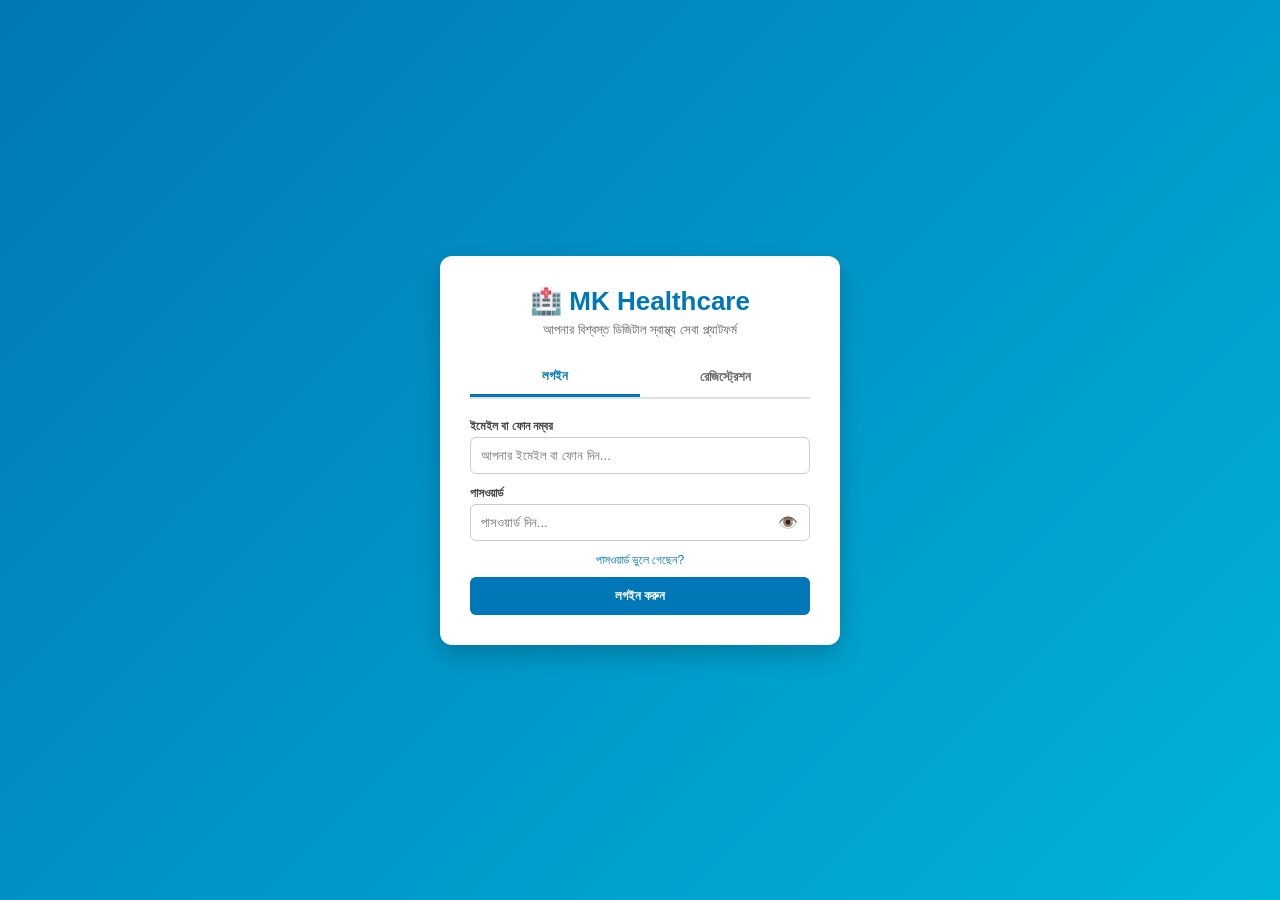
<file: index.html>
<!DOCTYPE html>
<html lang="bn">
<head>
    <meta charset="UTF-8">
    <meta name="viewport" content="width=device-width, initial-scale=1.0">
    <title>লগইন ও রেজিস্ট্রেশন - MK Healthcare</title>
    <link rel="stylesheet" href="style.css">
</head>
<body class="auth-body">
    <div class="auth-container">
        <div class="brand-title">🏥 MK Healthcare</div>
        <div class="brand-subtitle">আপনার বিশ্বস্ত ডিজিটাল স্বাস্থ্য সেবা প্ল্যাটফর্ম</div>

        <div class="tab-buttons">
            <button class="tab-btn active" onclick="switchTab('login')">লগইন</button>
            <button class="tab-btn" onclick="switchTab('register')">রেজিস্ট্রেশন</button>
        </div>

        <!-- লগইন ফর্ম -->
        <form id="loginForm" onsubmit="handleLogin(event)">
            <div class="form-group">
                <label>ইমেইল বা ফোন নম্বর</label>
                <input type="text" id="loginEmail" placeholder="আপনার ইমেইল বা ফোন দিন..." required>
            </div>
            <div class="form-group">
                <label>পাসওয়ার্ড</label>
                <div class="password-wrapper">
                    <input type="password" id="loginPassword" placeholder="পাসওয়ার্ড দিন..." required>
                    <span class="toggle-password" onclick="togglePasswordVisibility('loginPassword', this)">👁️</span>
                </div>
            </div>
            <div class="forgot-link" onclick="showForgotModal()">পাসওয়ার্ড ভুলে গেছেন?</div>
            <button type="auth-btn" class="auth-btn" style="width:100%;">লগইন করুন</button>
        </form>

        <!-- রেজিস্ট্রেশন ফর্ম (৬৪ জেলা ও ডাইনামিক উপজেলা ড্রপডাউন সহ) -->
        <form id="registerForm" onsubmit="handleRegister(event)" style="display: none;">
            <div class="form-group">
                <label>পূর্ণ নাম</label>
                <input type="text" id="regName" placeholder="আপনার নাম লিখুন..." required>
            </div>
            <div class="form-group">
                <label>ইমেইল বা ফোন নম্বর</label>
                <input type="text" id="regEmail" placeholder="ইমেইল বা ফোন দিন..." required>
            </div>
            
            <!-- ৬৪ জেলার সিলেক্ট ড্রপডাউন -->
            <div class="form-group">
                <label>জেলা নির্বাচন করুন (৬৪ জেলা)</label>
                <select id="regDistrict" onchange="loadUpazilas()" required>
                    <option value="">জেলা নির্বাচন করুন...</option>
                </select>
            </div>

            <!-- ডাইনামিক উপজেলা সিলেক্ট ড্রপডাউন -->
            <div class="form-group">
                <label>উপজেলা / থানা নির্বাচন করুন</label>
                <select id="regUpazila" required>
                    <option value="">প্রথমে জেলা নির্বাচন করুন...</option>
                </select>
            </div>

            <div class="form-group">
                <label>বয়স</label>
                <input type="number" id="regAge" placeholder="আপনার বয়স লিখুন..." min="0" max="120" required>
            </div>
            <div class="form-group">
                <label>পাসওয়ার্ড</label>
                <div class="password-wrapper">
                    <input type="password" id="regPassword" placeholder="শক্তিশালী পাসওয়ার্ড দিন..." required>
                    <span class="toggle-password" onclick="togglePasswordVisibility('regPassword', this)">👁️</span>
                </div>
            </div>
            <button type="submit" class="auth-btn register-submit">রেজিস্ট্রেশন সম্পন্ন করুন</button>
        </form>
    </div>

    <!-- পাসওয়ার্ড রিকভারি মোডাল -->
    <div id="forgotModal" class="modal" style="display:none;">
        <div class="modal-content">
            <h3 style="color:#0077b6; margin-top:0;">🔐 পাসওয়ার্ড পুনরুদ্ধার</h3>
            <p style="font-size:13px; color:#666;">আপনার রেজিস্টার্ড ইমেইল বা ফোন নম্বরটি লিখুন:</p>
            <input type="text" id="forgotInput" placeholder="ইমেইল বা ফোন...">
            <button onclick="resetPassword()" class="auth-btn" style="margin-top:12px;">রিসেট করুন</button>
            <button onclick="closeForgotModal()" class="auth-btn" style="background:#d90429; margin-top:8px;">বাতিল</button>
        </div>
    </div>

    <!-- ডেটা ফাইল ও স্ক্রিপ্ট -->
    <script src="bangladesh-geo-data.js"></script>
    <script src="script.js"></script>
</body>
</html>
</file>
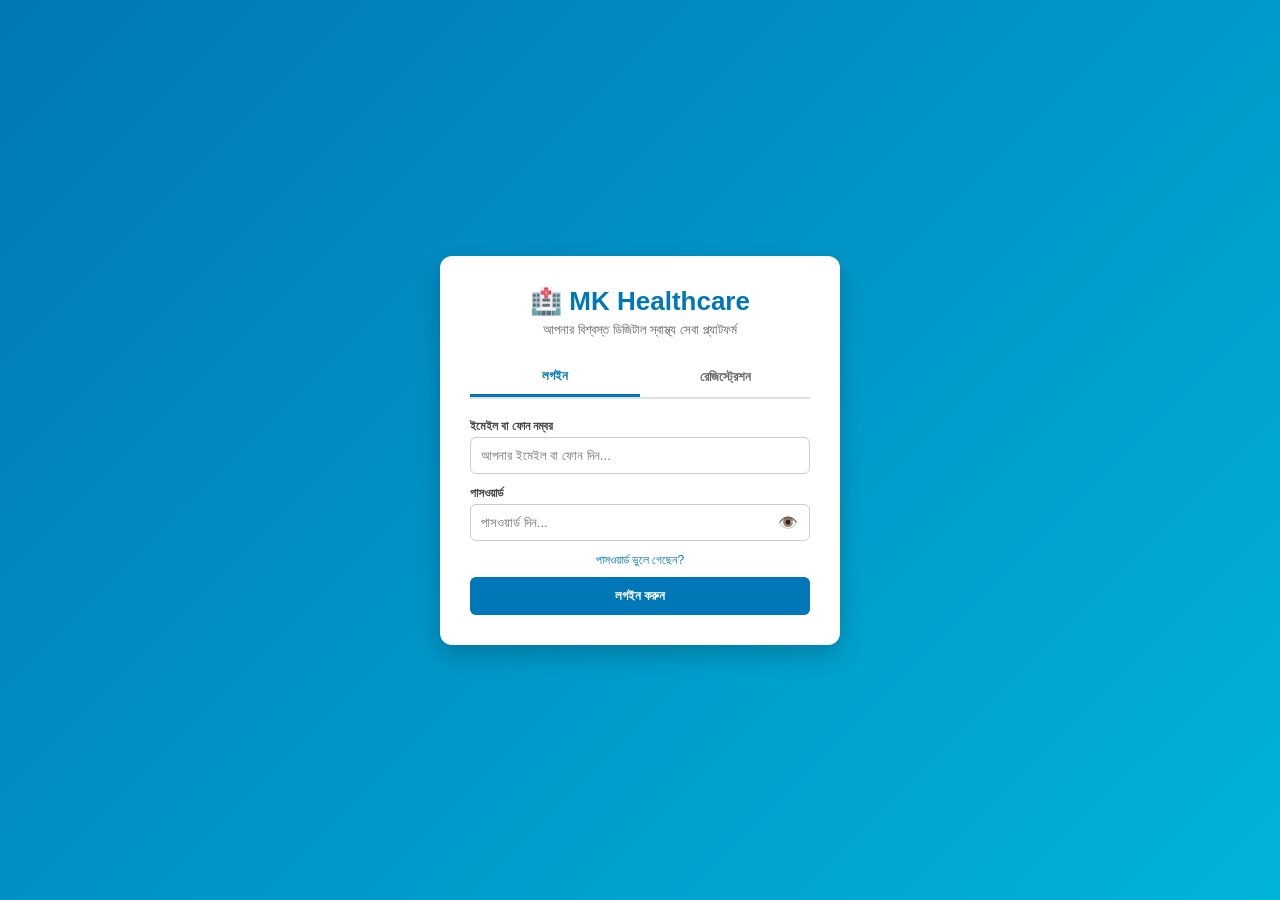
<file: dashboard.html>
<!DOCTYPE html>
<html lang="bn">
<head>
    <meta charset="UTF-8">
    <meta name="viewport" content="width=device-width, initial-scale=1.0">
    <title>ড্যাশবোর্ড - MK Healthcare</title>
    <link rel="stylesheet" href="style.css">
</head>
<body class="dash-body">
    <header class="main-header">
        <div class="logo-area">
            <h1>🏥 MK Healthcare</h1>
            <span>ডিজিটাল হেলথ ও কেয়ার হাব</span>
        </div>
        <div class="user-nav">
            <span id="welcomeUserMsg">স্বাগতম, ইউজার</span>
            <button onclick="window.location.href='hospitals.html'" class="hosp-nav-btn">🏥 হাসপাতাল ডিরেক্টরি</button>
            <button onclick="logout()" class="logout-btn">লগআউট</button>
        </div>
    </header>

    <div class="container">
        <!-- প্রোফাইল কার্ড -->
        <section class="profile-card">
            <div class="profile-header-flex">
                <div class="profile-img-box">
                    <img id="profileAvatar" src="https://via.placeholder.com/90" alt="প্রোফাইল ছবি" style="width:90px; height:90px; border-radius:50%; object-fit:cover; border:3px solid #2a9d8f;">
                </div>
                <div class="profile-info-box" style="flex: 1;">
                    <h3>👤 আপনার হেলথ প্রোফাইল</h3>
                    <p><strong>নাম:</strong> <span id="profileName">-</span> | <strong>বয়স:</strong> <span id="profileAge">-</span> বছর</p>
                    <p><strong>এলাকা:</strong> <span id="profileDistrict">-</span> জেলা, <span id="profileUpazila">-</span> উপজেলা</p>
                    <p><strong>নিকটস্থ স্বাস্থ্যসেবা:</strong> <span id="profileNearestHosp" style="color:#e63946; font-weight:bold;">লোডিং...</span></p>
                    <div class="stage-badge" id="profileStageBadge">স্টেজ: লোডিং...</div>
                </div>
                <div>
                    <button onclick="openEditProfileModal()" class="spec-btn" style="background:#0077b6;">✏️ প্রোফাইল এডিট করুন</button>
                </div>
            </div>
        </section>

        <!-- প্রোফাইল এডিট মোডাল -->
        <div id="editProfileModal" class="modal" style="display:none;">
            <div class="modal-content" style="width: 90%; max-width: 450px;">
                <h3 style="color:#0077b6; margin-top:0;">✏️ প্রোফাইল এডিট করুন</h3>
                <form onsubmit="saveProfileChanges(event)">
                    <div class="form-group"><label>পূর্ণ নাম</label><input type="text" id="editName" required></div>
                    <div class="form-group"><label>জেলা</label><input type="text" id="editDistrict" required></div>
                    <div class="form-group"><label>উপজেলা</label><input type="text" id="editUpazila" required></div>
                    <div class="form-group"><label>বয়স</label><input type="number" id="editAge" required></div>
                    <div class="form-group">
                        <label>গ্যালারি থেকে ছবি সিলেক্ট করুন</label>
                        <input type="file" id="editImgFile" accept="image/*" style="padding: 5px;">
                    </div>
                    <button type="submit" class="auth-btn register-submit" style="margin-top:10px;">পরিবর্তন সেভ করুন</button>
                    <button type="button" onclick="closeEditProfileModal()" class="auth-btn" style="background:#d90429; margin-top:5px;">বাতিল</button>
                </form>
            </div>
        </div>

        <!-- স্মার্ট ওষুধের ডোজ ও ডায়েট ট্র্যাকার -->
        <section class="medicine-tracker-box">
            <h2>💊 স্মার্ট ওষুধের ডোজ ও খাদ্য (Diet) ট্র্যাকিং সিস্টেম</h2>
            <p>ওষুধের নাম লিখলে সাজেশন আসবে। সাথে রোগীর জন্য সুনির্দিষ্ট **কী খাবে** এবং **কী খাবে না** তা যুক্ত করতে পারবেন।</p>
            
            <form id="medTrackForm" onsubmit="addMedicine(event)" style="position: relative; display: flex; flex-direction: column; gap: 12px; margin-top: 15px;">
                <div style="display: flex; gap: 10px; flex-wrap: wrap;">
                    <div style="flex: 1; position: relative; min-width: 220px;">
                        <input type="text" id="medNameInput" placeholder="ওষুধের নাম লিখুন (যেমন: Napa, Ace)..." autocomplete="off" oninput="filterMedicines()" required>
                        <div id="medSuggestions" class="suggestions-box" style="display:none;"></div>
                    </div>
                    <select id="medTimeInput" required style="flex: 1; min-width: 180px;">
                        <option value="">খাওয়ার সময় নির্বাচন করুন</option>
                        <option value="সকাল (খাবার আগে)">সকাল (খাবার আগে)</option>
                        <option value="সকাল (খাবার পরে)">সকাল (খাবার পরে)</option>
                        <option value="দুপুর (খাবার পরে)">দুপুর (খাবার পরে)</option>
                        <option value="রাত (খাবার আগে)">রাত (খাবার আগে)</option>
                        <option value="রাত (খাবার পরে)">রাত (খাবার পরে)</option>
                    </select>
                </div>
                
                <div style="display: flex; gap: 10px; flex-wrap: wrap;">
                    <input type="text" id="safeFoodInput" placeholder="✅ কী খাবে (যেমন: ডাবের পানি, সুপ, নরম খাবার)" style="flex: 1; padding: 10px; border: 1px solid #ccc; border-radius: 5px;">
                    <input type="text" id="avoidFoodInput" placeholder="❌ কী খাবে না (যেমন: অতিরিক্ত তেল, মিষ্টি, ফাস্টফুড)" style="flex: 1; padding: 10px; border: 1px solid #ccc; border-radius: 5px;">
                </div>

                <button type="submit" class="med-add-btn" style="align-self: flex-start; padding: 10px 20px;">ওষুধ ও ডায়েট তালিকায় যোগ করুন</button>
            </form>

            <ul id="medTrackerList" class="med-list"></ul>
        </section>

        <!-- রোগভিত্তিক লক্ষণ ও প্রতিকার গাইড (যেখানে প্রতিবন্ধী কর্নারটি অন্যান্য রোগের সাথে যুক্ত করা হয়েছে) -->
        <h2 class="section-title">🩺 রোগভিত্তিক লক্ষণ, উপসর্গ ও প্রতিকার গাইড</h2>
        <p class="section-desc">বিশেষ চাহিদা সম্পন্ন শিশু ও প্রতিবন্ধী ব্যক্তিসহ বিভিন্ন রোগের বিস্তারিত লক্ষণ ও প্রতিকার জানতে কার্ডে ক্লিক করুন:</p>
        
        <div class="disease-grid">
            <div class="disease-card" onclick="openDisease('disability')">♿ <h3>প্রতিবন্ধী ও বিশেষ সেবা</h3><p>শারীরিক ও মানসিক থেরাপি গাইড</p></div>
            <div class="disease-card" onclick="openDisease('autism')">👶 <h3>অটিজম ও শিশু সিন্ড্রোম</h3><p>অটিস্টিক শিশুদের লক্ষণ</p></div>
            <div class="disease-card" onclick="openDisease('kidney')">🩺 <h3>কিডনি রোগ ও উপসর্গ</h3><p>কিডনি জটিলতা ও লক্ষণ</p></div>
            <div class="disease-card" onclick="openDisease('hiv')">⚠️ <h3>এইচআইভি (HIV) তথ্য</h3><p>ঝুঁকি ও সচেতনতা</p></div>
            <div class="disease-card" onclick="openDisease('urine')">💧 <h3>প্রস্রাব ইনফেকশন (UTI)</h3><p>জ্বালাপোড়া ও প্রতিকার</p></div>
            <div class="disease-card" onclick="openDisease('allergy')">🤧 <h3>ঠান্ডা, কাশি ও এলার্জি</h3><p>শ্বাসকষ্ট সমাধান</p></div>
            <div class="disease-card" onclick="openDisease('skin')">✨ <h3>চর্মরোগ (Dermatology)</h3><p>চুলকানি ও ত্বকের সমস্যা</p></div>
            <div class="disease-card" onclick="openDisease('hair')">💇 <h3>চুল পড়া সমস্যা</h3><p>চুল পড়ার কারণ ও প্রতিকার</p></div>
            <div class="disease-card" onclick="openDisease('sexual')">❤️ <h3>যৌন স্বাস্থ্য সমস্যা</h3><p>বিশেষজ্ঞ পরামর্শ</p></div>
            <div class="disease-card" onclick="openDisease('heart')">🫀 <h3>হার্ট ও কার্ডিওলজি</h3><p>বুকে ব্যথা ও প্রেশার</p></div>
            <div class="disease-card" onclick="openDisease('diabetes')">🩸 <h3>ডায়াবেটিস কর্নার</h3><p>ব্লাড সুগার কন্ট্রোল</p></div>
            <div class="disease-card" onclick="openDisease('neuro')">🧠 <h3>নিউরো (মস্তিষ্ক ও স্নায়ু)</h3><p>মাথা ব্যথা ও স্ট্রোক</p></div>
            <div class="disease-card" onclick="openDisease('gyne')">👩‍⚕️ <h3>গাইনি ও প্রসূতি সেবা</h3><p>মাতৃস্বাস্থ্য ও নারী স্বাস্থ্য</p></div>
            <div class="disease-card" onclick="openDisease('gastric')">🔥 <h3>গ্যাস্ট্রিক ও আলসার</h3><p>বদহজম ও বুকজ্বালা</p></div>
            <div class="disease-card" onclick="openDisease('fever')">🤒 <h3>ডেঙ্গু ও সাধারণ জ্বর</h3><p>লক্ষণ ও সতর্কতা</p></div>
            <div class="disease-card" onclick="openDisease('eye')">👁️ <h3>চক্ষু (আই কেয়ার)</h3><p>দৃষ্টিশক্তি ও যত্ন</p></div>
        </div>

        <!-- স্বাস্থ্য সচেতনতামূলক ভিডিও কর্নার -->
        <section class="health-videos-section" style="margin-top: 40px; background: #e0fbfc; padding: 25px; border-radius: 10px; border-left: 6px solid #0077b6;">
            <h2 style="text-align: center; color: #1d3557; margin-top: 0;">🎥 স্বাস্থ্য সুরক্ষা ও সচেতনতামূলক ভিডিও গাইডলাইন</h2>
            <p style="text-align: center; color: #555; font-size: 14px; margin-bottom: 20px;">সুস্থ জীবনযাপন ও রোগ প্রতিরোধের ওপর গুরুত্বপূর্ণ শিক্ষণীয় ভিডিওসমূহ:</p>
            
            <div class="video-grid" style="display: grid; grid-template-columns: repeat(auto-fit, minmax(280px, 1fr)); gap: 20px;">
                <div class="video-card" style="background: white; padding: 15px; border-radius: 8px; box-shadow: 0 2px 8px rgba(0,0,0,0.1);">
                    <div style="position: relative; padding-bottom: 56.25%; height: 0; overflow: hidden; border-radius: 6px;">
                        <iframe src="https://www.youtube.com/embed/5qap5aO4i9A" style="position: absolute; top: 0; left: 0; width: 100%; height: 100%; border:0;" allowfullscreen></iframe>
                    </div>
                    <h4 style="margin: 10px 0 5px 0; color: #0077b6; font-size: 16px;">সুস্থ থাকার সহজ ১০টি উপায়</h4>
                </div>
                <div class="video-card" style="background: white; padding: 15px; border-radius: 8px; box-shadow: 0 2px 8px rgba(0,0,0,0.1);">
                    <div style="position: relative; padding-bottom: 56.25%; height: 0; overflow: hidden; border-radius: 6px;">
                        <iframe src="https://www.youtube.com/embed/1v_mMkaqwzk" style="position: absolute; top: 0; left: 0; width: 100%; height: 100%; border:0;" allowfullscreen></iframe>
                    </div>
                    <h4 style="margin: 10px 0 5px 0; color: #0077b6; font-size: 16px;">ডায়াবেটিস ও উচ্চ রক্তচাপ নিয়ন্ত্রণ</h4>
                </div>
                <div class="video-card" style="background: white; padding: 15px; border-radius: 8px; box-shadow: 0 2px 8px rgba(0,0,0,0.1);">
                    <div style="position: relative; padding-bottom: 56.25%; height: 0; overflow: hidden; border-radius: 6px;">
                        <iframe src="https://www.youtube.com/embed/7X8c4K5r6og" style="position: absolute; top: 0; left: 0; width: 100%; height: 100%; border:0;" allowfullscreen></iframe>
                    </div>
                    <h4 style="margin: 10px 0 5px 0; color: #0077b6; font-size: 16px;">ডেঙ্গু জ্বর ও এর প্রতিকার</h4>
                </div>
            </div>
        </section>

        <!-- স্বাস্থ্য সচেতনতা ও উক্তি কর্নার -->
        <section class="health-quotes-section" style="margin-top: 30px;">
            <h2 style="text-align: center; color: #1d3557; margin-top: 0;">💡 স্বাস্থ্য সুরক্ষা ও সচেতনতা গাইডলাইন</h2>
            <div class="quotes-container" id="healthQuotesGrid"></div>
        </section>
    </div>

    <footer class="main-footer"><p>&copy; 2026 <strong>MK Healthcare</strong> - সকল অধিকার সংরক্ষিত।</p></footer>

    <!-- সমস্ত ডেটা ও স্ক্রিপ্ট ফাইল -->
    <script src="medicines-data.js"></script>
    <script src="hospitals-data.js"></script>
    <script src="nursing-homeopathic-data.js"></script>
    <script src="health-quotes-data.js"></script>
    <script src="script.js"></script>
</body>
</html>
</file>
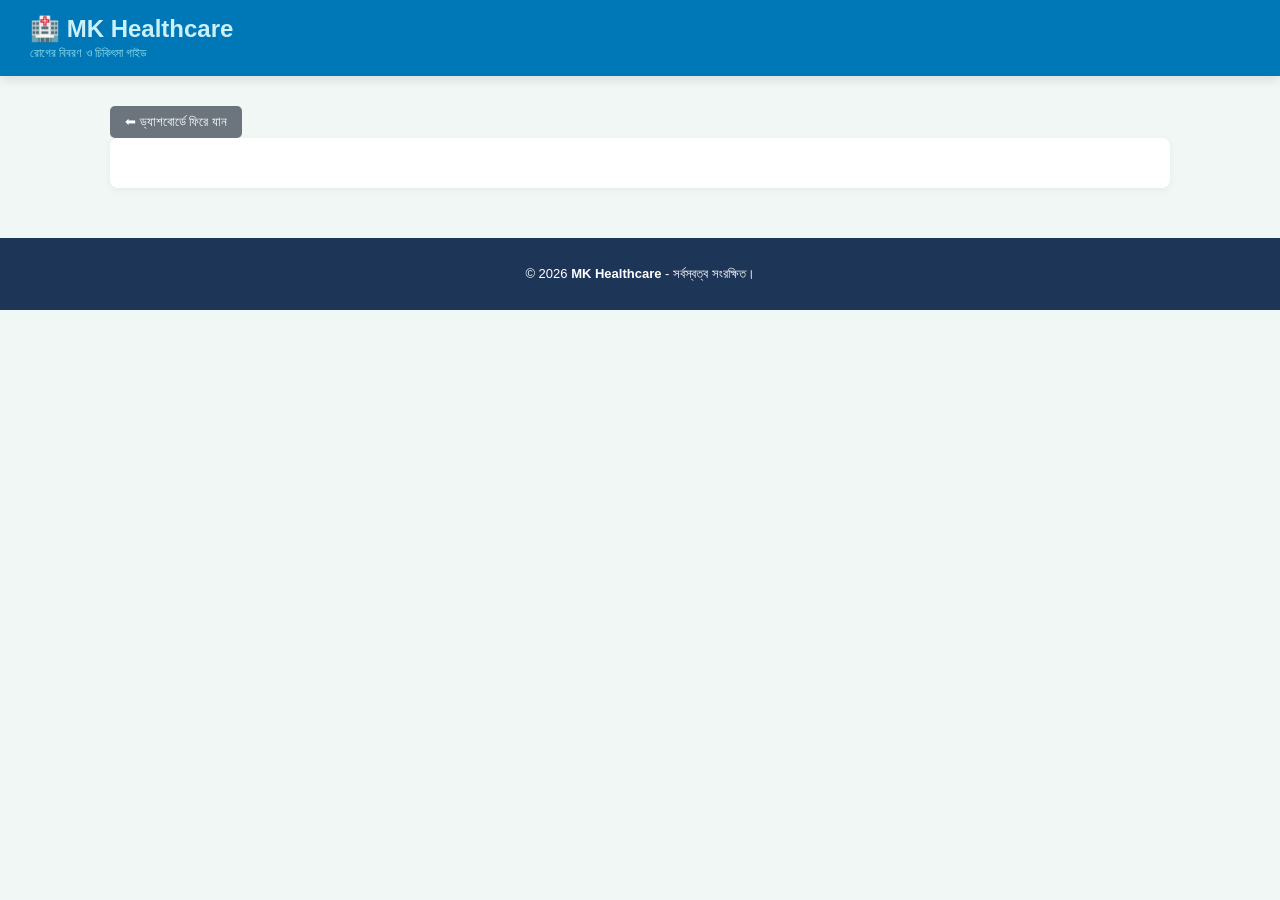
<file: disease-details.html>
<!DOCTYPE html>
<html lang="bn">
<head>
    <meta charset="UTF-8">
    <meta name="viewport" content="width=device-width, initial-scale=1.0">
    <title>রোগের বিবরণ ও প্রতিকার - MK Healthcare</title>
    <link rel="stylesheet" href="style.css">
</head>
<body class="dash-body">
    <header class="main-header">
        <div class="logo-area">
            <h1>🏥 MK Healthcare</h1>
            <span>রোগের বিবরণ ও চিকিৎসা গাইড</span>
        </div>
    </header>

    <div class="container" style="margin-top: 30px;">
        <button onclick="window.location.href='dashboard.html'" class="back-btn">⬅ ড্যাশবোর্ডে ফিরে যান</button>
        
        <div id="contentBox" class="content-box">
            </div>
    </div>

    <footer class="main-footer" style="margin-top: 50px;">
        <p>&copy; 2026 <strong>MK Healthcare</strong> - সর্বস্বত্ব সংরক্ষিত।</p>
    </footer>

    <script src="script.js"></script>
</body>
</html>
</file>
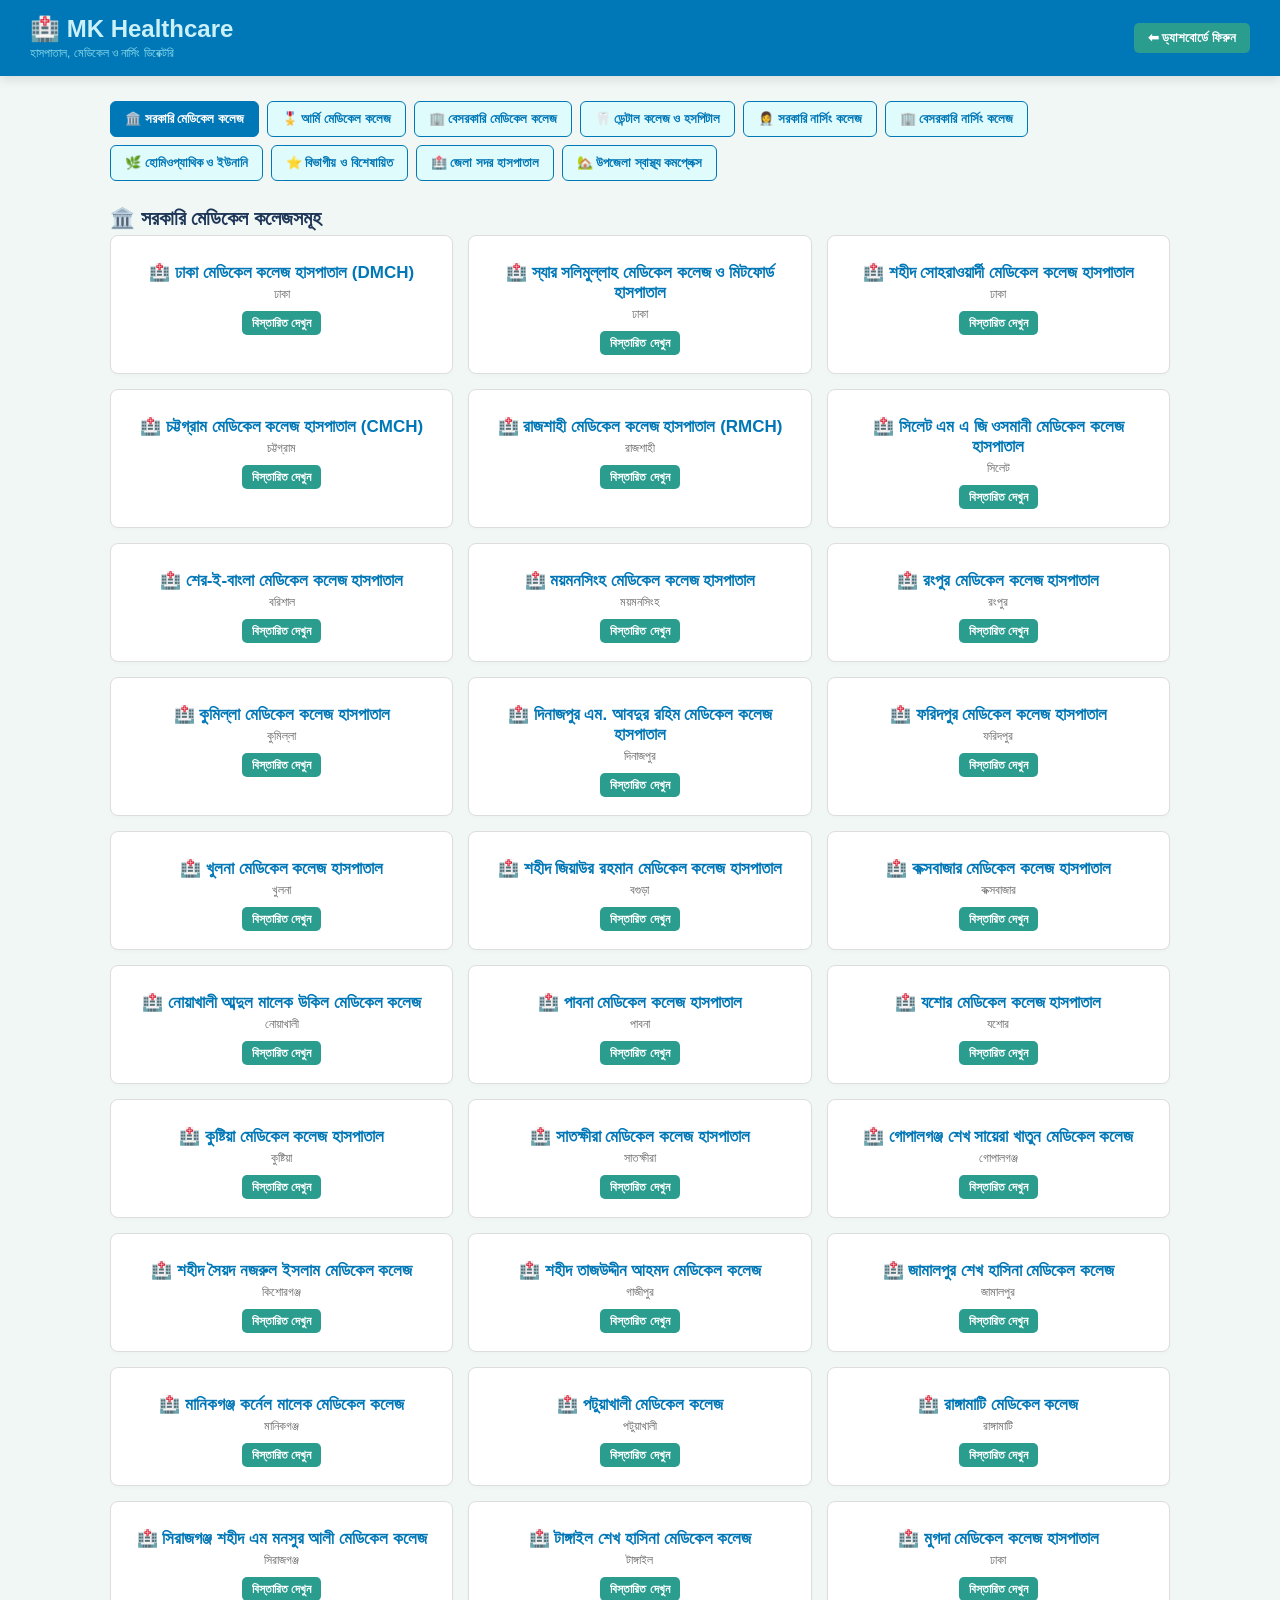
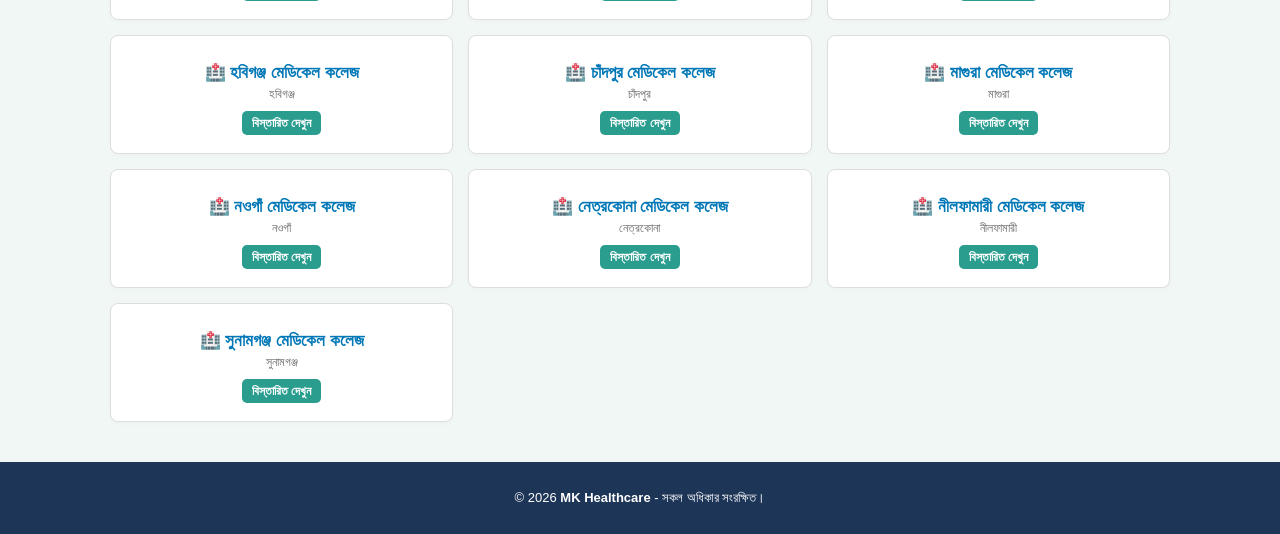
<file: hospitals.html>
<!DOCTYPE html>
<html lang="bn">
<head>
    <meta charset="UTF-8">
    <meta name="viewport" content="width=device-width, initial-scale=1.0">
    <title>হাসপাতাল ও মেডিকেল ডিরেক্টরি - MK Healthcare</title>
    <link rel="stylesheet" href="style.css">
</head>
<body class="dash-body">
    <header class="main-header">
        <div class="logo-area">
            <h1>🏥 MK Healthcare</h1>
            <span>হাসপাতাল, মেডিকেল ও নার্সিং ডিরেক্টরি</span>
        </div>
        <div class="user-nav">
            <button onclick="window.location.href='dashboard.html'" class="hosp-nav-btn" style="background:#2a9d8f;">⬅ ড্যাশবোর্ডে ফিরুন</button>
        </div>
    </header>

    <div class="container">
        <!-- সঠিক সিকোয়েন্সে সাজানো ট্যাব বাটনসমূহ -->
        <div class="hospital-tabs">
            <button class="h-tab-btn active" onclick="switchHospTab('govt')">🏛️ সরকারি মেডিকেল কলেজ</button>
            <button class="h-tab-btn" onclick="switchHospTab('army')">🎖️ আর্মি মেডিকেল কলেজ</button>
            <button class="h-tab-btn" onclick="switchHospTab('private')">🏢 বেসরকারি মেডিকেল কলেজ</button>
            <button class="h-tab-btn" onclick="switchHospTab('dental')">🦷 ডেন্টাল কলেজ ও হসপিটাল</button>
            <button class="h-tab-btn" onclick="switchHospTab('nursingGovt')">👩‍⚕️ সরকারি নার্সিং কলেজ</button>
            <button class="h-tab-btn" onclick="switchHospTab('nursingPvt')">🏢 বেসরকারি নার্সিং কলেজ</button>
            <button class="h-tab-btn" onclick="switchHospTab('alternative')">🌿 হোমিওপ্যাথিক ও ইউনানি</button>
            <button class="h-tab-btn" onclick="switchHospTab('divisional')">⭐ বিভাগীয় ও বিশেষায়িত</button>
            <button class="h-tab-btn" onclick="switchHospTab('sadar')">🏥 জেলা সদর হাসপাতাল</button>
            <button class="h-tab-btn" onclick="switchHospTab('upazila')">🏡 উপজেলা স্বাস্থ্য কমপ্লেক্স</button>
        </div>

        <!-- সেকশনসমূহ -->
        <div id="govtSection" class="hosp-section"><h2 class="section-title">🏛️ সরকারি মেডিকেল কলেজসমূহ</h2><div class="hospital-grid" id="govtGrid"></div></div>
        <div id="armySection" class="hosp-section" style="display: none;"><h2 class="section-title">🎖️ আর্মি মেডিকেল কলেজসমূহ</h2><div class="hospital-grid" id="armyGrid"></div></div>
        <div id="privateSection" class="hosp-section" style="display: none;"><h2 class="section-title">🏢 বেসরকারি মেডিকেল কলেজসমূহ</h2><div class="hospital-grid" id="privateGrid"></div></div>
        <div id="dentalSection" class="hosp-section" style="display: none;"><h2 class="section-title">🦷 ডেন্টাল কলেজ ও হাসপাতালসমূহ</h2><div class="hospital-grid" id="dentalGrid"></div></div>
        <div id="nursingGovtSection" class="hosp-section" style="display: none;"><h2 class="section-title">👩‍⚕️ সরকারি নার্সিং ও মিডওয়াইফারি কলেজসমূহ</h2><div class="hospital-grid" id="nursingGovtGrid"></div></div>
        <div id="nursingPvtSection" class="hosp-section" style="display: none;"><h2 class="section-title">🏢 বেসরকারি নার্সিং কলেজসমূহ</h2><div class="hospital-grid" id="nursingPvtGrid"></div></div>
        <div id="alternativeSection" class="hosp-section" style="display: none;"><h2 class="section-title">🌿 হোমিওপ্যাথিক, ইউনানি ও আয়ুর্বেদিক কলেজ</h2><div class="hospital-grid" id="alternativeGrid"></div></div>
        <div id="divisionalSection" class="hosp-section" style="display: none;"><h2 class="section-title">⭐ বিভাগীয় ও বিশেষায়িত হাসপাতালসমূহ</h2><div class="hospital-grid" id="divisionalGrid"></div></div>
        <div id="sadarSection" class="hosp-section" style="display: none;"><h2 class="section-title">🏥 ৬৪ জেলার জেলা সদর হাসপাতালসমূহ</h2><div class="hospital-grid" id="sadarGrid"></div></div>
        <div id="upazilaSection" class="hosp-section" style="display: none;"><h2 class="section-title">🏡 উপজেলা স্বাস্থ্য কমপ্লেক্সসমূহ</h2><div class="hospital-grid" id="upazilaGrid"></div></div>
    </div>

    <!-- মোডাল -->
    <div id="hospModal" class="modal" style="display:none;">
        <div class="modal-content" style="width: 90%; max-width: 600px; max-height: 80vh; overflow-y: auto;">
            <h2 id="modalHospTitle" style="color:#0077b6; margin-top:0;">নাম</h2>
            <p id="modalHospDesc">বিবরণ...</p>
            <h3>⚙️ সুবিধাসমূহ:</h3>
            <ul id="modalHospMachines" style="line-height: 1.8;"></ul>
            <button onclick="closeHospModal()" class="auth-btn" style="background:#d90429; margin-top:15px;">বন্ধ করুন</button>
        </div>
    </div>

    <footer class="main-footer"><p>&copy; 2026 <strong>MK Healthcare</strong> - সকল অধিকার সংরক্ষিত।</p></footer>

    <!-- সমস্ত ডেটা ও স্ক্রিপ্ট ফাইল -->
    <script src="hospitals-data.js"></script>
    <script src="nursing-homeopathic-data.js"></script>
    <script src="script.js"></script>
</body>
</html>
</file>
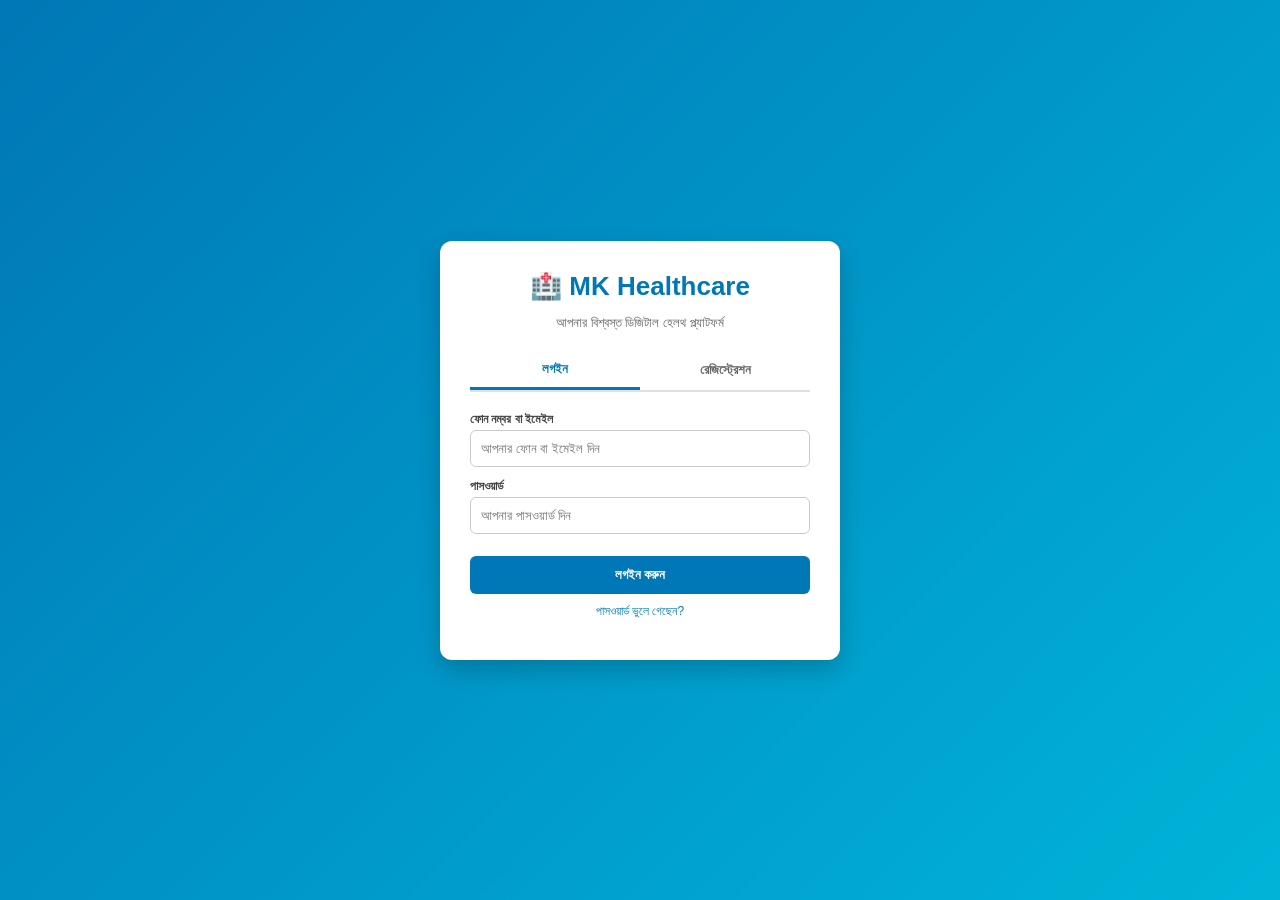
<file: login.html>
<!DOCTYPE html>
<html lang="bn">
<head>
    <meta charset="UTF-8">
    <meta name="viewport" content="width=device-width, initial-scale=1.0">
    <title>লগইন ও রেজিস্ট্রেশন - MK Healthcare</title>
    <link rel="stylesheet" href="style.css">
</head>
<body class="auth-body">
    <div class="auth-container">
        <div class="brand-title">🏥 MK Healthcare</div>
        <p class="brand-subtitle">আপনার বিশ্বস্ত ডিজিটাল হেলথ প্ল্যাটফর্ম</p>
        
        <div class="tab-buttons">
            <button class="tab-btn active" onclick="switchTab('login')">লগইন</button>
            <button class="tab-btn" onclick="switchTab('register')">রেজিস্ট্রেশন</button>
        </div>

        <form id="loginForm" class="auth-form" onsubmit="handleLogin(event)">
            <div class="form-group">
                <label>ফোন নম্বর বা ইমেইল</label>
                <input type="text" id="loginEmail" placeholder="আপনার ফোন বা ইমেইল দিন" required>
            </div>
            <div class="form-group">
                <label>পাসওয়ার্ড</label>
                <input type="password" id="loginPassword" placeholder="আপনার পাসওয়ার্ড দিন" required>
            </div>
            <button type="submit" class="auth-btn">লগইন করুন</button>
            <p class="forgot-link" onclick="showForgotModal()">পাসওয়ার্ড ভুলে গেছেন?</p>
        </form>

        <form id="registerForm" class="auth-form" style="display: none;" onsubmit="handleRegister(event)">
            <div class="form-group">
                <label>পূর্ণ নাম</label>
                <input type="text" id="regName" placeholder="আপনার সম্পূর্ণ নাম" required>
            </div>
            <div class="form-group">
                <label>ফোন নম্বর বা ইমেইল</label>
                <input type="text" id="regEmail" placeholder="যোগাযোগের নম্বর বা ইমেইল" required>
            </div>
            <div class="form-group">
                <label>ঠিকানা (লোকেশন)</label>
                <input type="text" id="regAddress" placeholder="আপনার বর্তমান ঠিকানা (যেমন: ঢাকা, বাংলাদেশ)" required>
            </div>
            <div class="form-group">
                <label>বয়স (বছর)</label>
                <input type="number" id="regAge" placeholder="আপনার বয়স লিখুন (যেমন: ২৫ বা ৭০)" required>
            </div>
            <div class="form-group">
                <label>নতুন পাসওয়ার্ড</label>
                <input type="password" id="regPassword" placeholder="একটি গোপন পাসওয়ার্ড দিন" required>
            </div>
            <button type="submit" class="auth-btn register-submit">একাউন্ট তৈরি করুন</button>
        </form>
    </div>

    <div id="forgotModal" class="modal" style="display:none;">
        <div class="modal-content">
            <h3>🔑 পাসওয়ার্ড উদ্ধার (Forgot Password)</h3>
            <p>আপনার রেজিস্টার্ড ফোন নম্বর বা ইমেইল দিন:</p>
            <input type="text" id="forgotInput" placeholder="ফোন বা ইমেইল দিন">
            <button onclick="resetPassword()" class="auth-btn" style="margin-top:10px;">নতুন পাসওয়ার্ড সেট করুন</button>
            <button onclick="closeForgotModal()" class="back-btn" style="margin-top:5px; width:100%;">বাতিল</button>
        </div>
    </div>

    <script src="script.js"></script>
</body>
</html>
</file>
<file: style.css>
body {
    font-family: 'Arial', sans-serif;
    background-color: #f0f7f4;
    margin: 0;
    padding: 0;
    color: #2c3e50;
}

/* হেডার ও ফুটার */
.main-header {
    background: #0077b6;
    color: white;
    padding: 15px 30px;
    display: flex;
    justify-content: space-between;
    align-items: center;
    box-shadow: 0 4px 10px rgba(0,0,0,0.1);
    flex-wrap: wrap;
    gap: 10px;
}
.logo-area h1 { margin: 0; font-size: 24px; color: #caf0f8; }
.logo-area span { font-size: 12px; color: #90e0ef; }
.user-nav { display: flex; align-items: center; gap: 10px; flex-wrap: wrap; }
.logout-btn { background: #d90429; color: white; border: none; padding: 7px 14px; border-radius: 5px; cursor: pointer; font-weight: bold; }
.hosp-nav-btn { background: #1d3557; color: white; border: none; padding: 7px 14px; border-radius: 5px; cursor: pointer; font-weight: bold; }

.main-footer {
    background: #1d3557;
    color: white;
    text-align: center;
    padding: 15px;
    margin-top: 40px;
    font-size: 13px;
}

/* পাসওয়ার্ড চোখ আইকন */
.password-wrapper {
    position: relative;
    display: flex;
    align-items: center;
}
.password-wrapper input {
    width: 100%;
    padding-right: 40px;
    box-sizing: border-box;
}
.toggle-password {
    position: absolute;
    right: 12px;
    cursor: pointer;
    font-size: 16px;
    user-select: none;
}

/* অথেনটিকেশন পেজ */
.auth-body {
    background: linear-gradient(135deg, #0077b6, #00b4d8);
    height: 100vh;
    display: flex;
    justify-content: center;
    align-items: center;
}
.auth-container {
    background: white;
    width: 90%;
    max-width: 400px;
    padding: 30px;
    border-radius: 12px;
    box-shadow: 0 10px 25px rgba(0,0,0,0.2);
    box-sizing: border-box;
}
.brand-title { text-align: center; font-size: 26px; font-weight: bold; color: #0077b6; margin-bottom: 5px; }
.brand-subtitle { text-align: center; font-size: 13px; color: #666; margin-bottom: 20px; }
.tab-buttons { display: flex; margin-bottom: 20px; border-bottom: 2px solid #e0e0e0; }
.tab-btn { flex: 1; padding: 10px; background: none; border: none; font-weight: bold; cursor: pointer; color: #666; }
.tab-btn.active { color: #0077b6; border-bottom: 3px solid #0077b6; }
.form-group { margin-bottom: 12px; }
.form-group label { display: block; font-size: 12px; font-weight: bold; margin-bottom: 4px; color: #444; }
.form-group input, .form-group select { width: 100%; padding: 10px; border: 1px solid #ccc; border-radius: 6px; box-sizing: border-box; }
.auth-btn { width: 100%; padding: 11px; background: #0077b6; color: white; border: none; border-radius: 6px; font-weight: bold; cursor: pointer; margin-top: 10px; }
.auth-btn:hover { background: #023e8a; }
.register-submit { background: #2a9d8f; }
.forgot-link { text-align: center; font-size: 12px; color: #0077b6; cursor: pointer; margin-top: 10px; }

/* হসপিটাল পেজ ট্যাব */
.hospital-tabs { display: flex; gap: 8px; margin-bottom: 25px; flex-wrap: wrap; }
.h-tab-btn { padding: 9px 14px; background: #e0fbfc; border: 1px solid #0077b6; color: #0077b6; font-weight: bold; border-radius: 6px; cursor: pointer; font-size: 13px; }
.h-tab-btn.active { background: #0077b6; color: white; }

/* ড্যাশবোর্ড কন্টেইনার ও প্রোফাইল */
.container { max-width: 1100px; margin: 25px auto; padding: 0 20px; box-sizing: border-box; }
.profile-card { background: white; padding: 20px; border-radius: 8px; border-left: 5px solid #2a9d8f; margin-bottom: 20px; box-shadow: 0 2px 5px rgba(0,0,0,0.05); }
.profile-header-flex { display: flex; align-items: center; gap: 20px; flex-wrap: wrap; }
.stage-badge { display: inline-block; background: #e0fbfc; color: #0077b6; padding: 5px 12px; border-radius: 20px; font-weight: bold; font-size: 13px; margin-top: 8px; }

.special-section { background: #e8f5e9; border: 2px dashed #2a9d8f; padding: 20px; border-radius: 8px; text-align: center; margin-bottom: 25px; }
.spec-btn { background: #2a9d8f; color: white; border: none; padding: 8px 18px; border-radius: 5px; font-weight: bold; cursor: pointer; }

/* মেডিসিন ট্র্যাকার ও অটো-কমপ্লিট সার্চ বক্স স্টাইল */
.medicine-tracker-box { background: white; padding: 20px; border-radius: 8px; border: 1px solid #c7d5cc; margin-bottom: 25px; box-shadow: 0 2px 8px rgba(0,0,0,0.05); }
#medTrackForm { display: flex; gap: 10px; margin-top: 15px; flex-wrap: wrap; position: relative; }
#medTrackForm input, #medTrackForm select { flex: 1; min-width: 200px; padding: 10px; border: 1px solid #ccc; border-radius: 5px; box-sizing: border-box; }
.med-add-btn { background: #2a9d8f; color: white; border: none; padding: 10px 15px; border-radius: 5px; font-weight: bold; cursor: pointer; }

/* সাজেস্ট ড্রপডাউন বক্স */
.suggestions-box {
    position: absolute;
    top: 100%;
    left: 0;
    width: 100%;
    background: white;
    border: 1px solid #ccc;
    border-radius: 0 0 5px 5px;
    max-height: 180px;
    overflow-y: auto;
    z-index: 999;
    box-shadow: 0 4px 6px rgba(0,0,0,0.1);
    box-sizing: border-box;
}
.suggestion-item {
    padding: 8px 12px;
    cursor: pointer;
    font-size: 14px;
    border-bottom: 1px solid #f0f0f0;
}
.suggestion-item:hover {
    background-color: #e0fbfc;
    color: #0077b6;
    font-weight: bold;
}

.med-list { list-style: none; padding: 0; margin-top: 15px; }
.med-list li { background: #f4fdf6; padding: 10px 15px; margin-bottom: 8px; border-radius: 5px; border: 1px solid #d8f3dc; display: flex; justify-content: space-between; align-items: center; flex-wrap: wrap; gap: 10px; }
.med-list li.done { background: #d8f3dc; color: #1b4332; text-decoration: line-through; }
.done-btn { background: #0077b6; color: white; border: none; padding: 5px 10px; border-radius: 4px; cursor: pointer; }

/* রোগ ও হাসপাতাল গ্রিড */
.section-title { font-size: 20px; color: #1d3557; margin-bottom: 5px; }
.section-desc { color: #666; font-size: 14px; margin-bottom: 15px; }
.disease-grid, .hospital-grid { display: grid; grid-template-columns: repeat(3, 1fr); gap: 15px; }
.disease-card, .hospital-card { background: white; padding: 18px; border-radius: 8px; border: 1px solid #ddd; cursor: pointer; transition: 0.3s; text-align: center; box-shadow: 0 2px 4px rgba(0,0,0,0.02); }
.disease-card:hover, .hospital-card:hover { transform: translateY(-4px); border-color: #0077b6; box-shadow: 0 6px 12px rgba(0,119,182,0.15); }
.disease-card h3, .hospital-card h3 { margin: 8px 0 4px; color: #0077b6; font-size: 17px; }
.disease-card p, .hospital-card p { font-size: 12px; color: #666; margin: 0; }

/* ডিটেইলস পেজ ও মোডাল */
.content-box { background: white; padding: 25px; border-radius: 8px; box-shadow: 0 2px 8px rgba(0,0,0,0.05); }
.back-btn { background: #6c757d; color: white; border: none; padding: 8px 15px; border-radius: 5px; cursor: pointer; }
.modal { position: fixed; top: 0; left: 0; width: 100%; height: 100%; background: rgba(0,0,0,0.5); display: flex; justify-content: center; align-items: center; z-index: 1000; }
.modal-content { background: white; padding: 25px; border-radius: 8px; width: 320px; box-sizing: border-box; }
.modal-content input { width: 100%; padding: 10px; margin-top: 5px; border: 1px solid #ccc; border-radius: 5px; box-sizing: border-box; }

/* রেসপন্সিভ মিডিয়া কোয়েরি */
@media screen and (max-width: 768px) {
    .disease-grid, .hospital-grid { grid-template-columns: repeat(2, 1fr); }
    .main-header { padding: 12px 15px; flex-direction: column; text-align: center; }
}
@media screen and (max-width: 480px) {
    .disease-grid, .hospital-grid { grid-template-columns: 1fr; }
    .auth-container { width: 95%; padding: 20px; }
    #medTrackForm { flex-direction: column; }
}
/* স্বাস্থ্য টিপস ও উক্তি সেকশন ডিজাইন */
.health-quotes-section {
    background: linear-gradient(135deg, #e0fbfc, #cbf3f0);
    padding: 30px 20px;
    margin-top: 40px;
    border-radius: 10px;
    border-left: 6px solid #2a9d8f;
    box-shadow: 0 4px 15px rgba(0,0,0,0.05);
}
.quotes-container {
    display: grid;
    grid-template-columns: repeat(2, 1fr);
    gap: 15px;
    margin-top: 20px;
}
.quote-card {
    background: white;
    padding: 15px 20px;
    border-radius: 8px;
    box-shadow: 0 2px 5px rgba(0,0,0,0.05);
    border-left: 4px solid #0077b6;
    transition: 0.3s;
}
.quote-card.avoid-card {
    border-left-color: #d90429;
    background: #fff5f5;
}
.quote-card:hover {
    transform: translateY(-3px);
    box-shadow: 0 5px 12px rgba(0,0,0,0.1);
}
.quote-card h4 {
    margin: 0 0 6px 0;
    color: #1d3557;
    font-size: 16px;
}
.quote-card.avoid-card h4 {
    color: #d90429;
}
.quote-card p {
    margin: 0;
    font-size: 13px;
    color: #555;
    line-height: 1.5;
}

@media screen and (max-width: 768px) {
    .quotes-container { grid-template-columns: 1fr; }
}
/* হোম পেজের ভিডিও সেকশন স্টাইল */
.health-videos-section {
    background: linear-gradient(135deg, #e0fbfc, #cbf3f0);
    padding: 30px 20px;
    margin-top: 40px;
    border-radius: 10px;
    border-left: 6px solid #0077b6;
    box-shadow: 0 4px 15px rgba(0,0,0,0.05);
}
.video-grid {
    display: grid;
    grid-template-columns: repeat(3, 1fr);
    gap: 20px;
    margin-top: 20px;
}
.video-card {
    background: white;
    padding: 15px;
    border-radius: 8px;
    box-shadow: 0 2px 8px rgba(0,0,0,0.08);
    transition: 0.3s;
}
.video-card:hover {
    transform: translateY(-4px);
    box-shadow: 0 6px 15px rgba(0,0,0,0.12);
}
@media screen and (max-width: 768px) {
    .video-grid { grid-template-columns: 1fr; }
}
</file>
